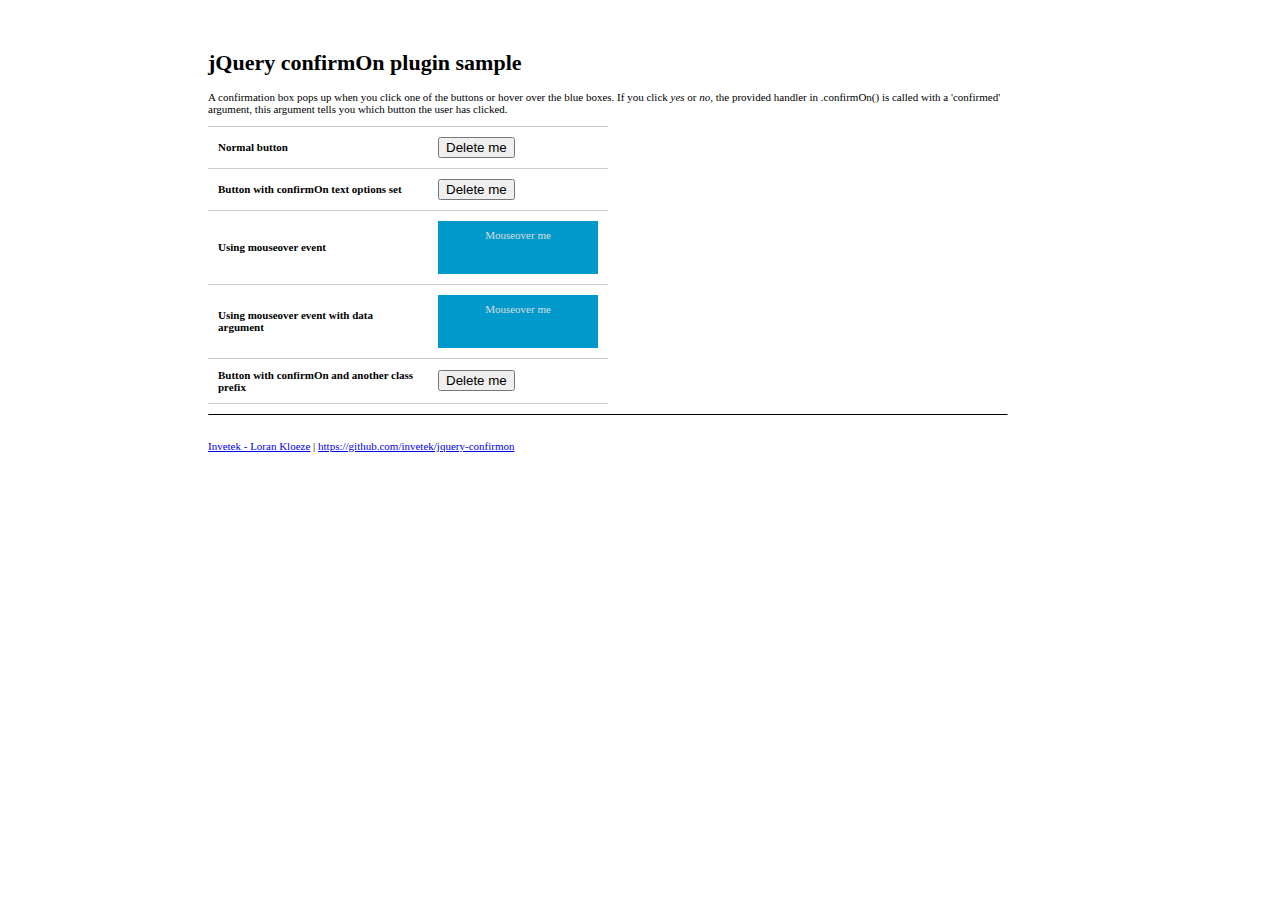
<file: oksi/plugin/sample/index.html>
<!DOCTYPE html>
<html>
    <head>
        <title>jQuery confirmOn Sample</title>
        <meta http-equiv="Content-Type" content="text/html; charset=UTF-8">
        <script src="../lib/jquery-1.7.0.js"></script>
        <script src="../jquery.confirmon.js"></script>
        <link rel="stylesheet" type="text/css" href="sample.css"/>
        <link rel="stylesheet" type="text/css" href="../jquery.confirmon.css"/>
        <script>
            $(function() {
                $('#button_1').confirmOn('click', function(e, confirmed) {
                    if(confirmed) { // Clicked yes
                        $(this).remove();
                    } else { // Clicked no
                        $('#msg_button_1').fadeIn();
                    }
                });
                
                
                $('#button_2').confirmOn({
                    questionText: 'This action cannot be undone, are you sure?',
                    textYes: 'Yes, I\'m sure',
                    textNo: 'No, I\'m not sure'
                },'click', function(e, confirmed) {
                    if(confirmed) $(this).remove();
                });
                
                $('#div_1').confirmOn('mouseover', function(e, confirmed) {
                    if(confirmed) $(this).html('Handler called');
                });
                
                $('#div_2').confirmOn('mouseover', {arg1: new Date()}, function(e, confirmed) {
                    if (confirmed) $(this).html('Data argument: '+e.data.arg1);
                });
                
                $('#button_3').confirmOn({
                    classPrepend: 'myprefix'
                },'click', function(e, confirmed) {
                    if(confirmed) $(this).remove();
                });
                
            });

        </script>
    </head>
    <body>
        <div class="contentwrapper">
            <h1>jQuery confirmOn plugin sample</h1>
            <p>A confirmation box pops up when you click one of the buttons or hover over the blue boxes. If you
                click <i>yes</i> or <i>no</i>, the provided handler in .confirmOn() is called with a 'confirmed' argument, this argument
                tells you which button the user has clicked.
            <table>
                <tr>
                    <td>Normal button</td>
                    <td>
                        <button id="button_1">Delete me</button>
                        <div id="msg_button_1">*** You've answered 'no' ***</div>
                    </td>
                </tr>
                <tr>
                    <td>Button with confirmOn text options set</td>
                    <td>
                        <button id="button_2">Delete me</button>
                    </td>
                </tr>
                <tr>
                    <td>Using mouseover event</td>
                    <td>
                        <div id="div_1">Mouseover me</div>
                    </td>
                </tr>
                <tr>
                    <td>Using mouseover event with data argument</td>
                    <td>
                        <div id="div_2">Mouseover me</div>
                    </td>
                </tr>
                <tr>
                    <td>Button with confirmOn and another class prefix</td>
                    <td>
                        <button id="button_3">Delete me</button>
                    </td>
                </tr>
            </table>
            <hr>
            <p>
                <a href="http://www.invetek.nl">Invetek - Loran Kloeze</a> | <a href="https://github.com/invetek/jquery-confirmon">https://github.com/invetek/jquery-confirmon</a>
            </p>
        </div>
    </body>
</html>
</file>
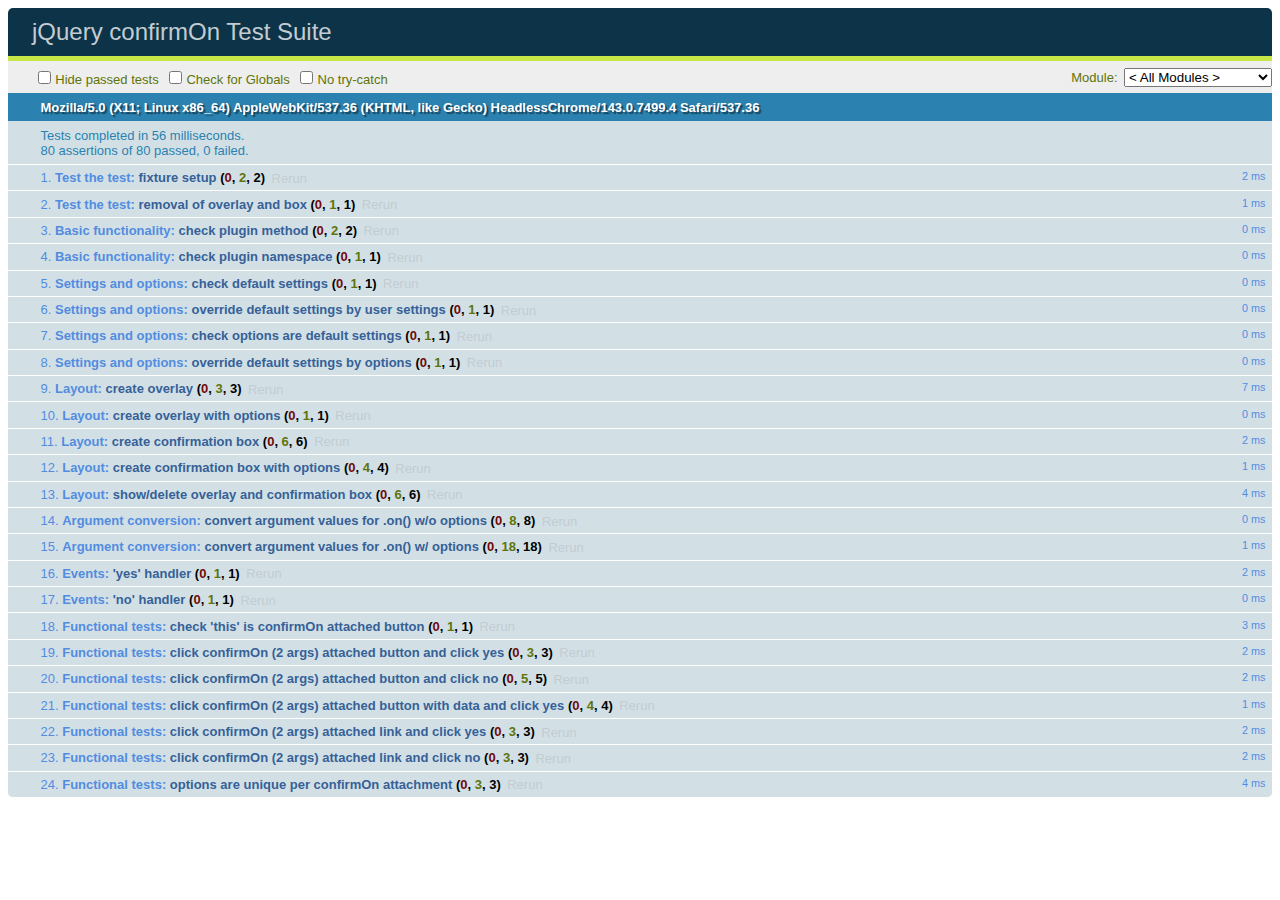
<file: oksi/plugin/test/index.html>
<!DOCTYPE html>
<html>
    <head>
        <title>jQuery confirmOn Test Suite</title>
        <meta http-equiv="Content-Type" content="text/html; charset=UTF-8">
        <link rel="stylesheet" media="screen" href="qunit/qunit.css" />
        <script src="../lib/jquery-1.7.0.js"></script>
        <script src="../jquery.confirmon.js"></script>
        <script src="qunit/qunit.js"></script>
        <script src="tests.js"></script>
    </head>
    <body id="body">
	<h1 id="qunit-header">jQuery confirmOn Test Suite</h1>
	<h2 id="qunit-banner"></h2>
	<div id="qunit-testrunner-toolbar"></div>
	<h2 id="qunit-userAgent"></h2>
	<ol id="qunit-tests"></ol>
	<div id="qunit-fixture"></div>
    </body>
</html>
</file>
<file: oksi/plugin/sample/sample.css>
/*!
 * jQuery confirmOn Plugin
 * https://github.com/invetek/jquery-confirmon
 *
 * Copyright 2013 Loran Kloeze - Invetek
 * Released under the MIT license
 */


body {
    font-family: verdana;
    padding: 0;       
    font-size: 11px;
}

hr {
    border-top: solid 1px black;
    border-bottom: none;
    margin: 10px 0 25px 0;
}

.contentwrapper {
    margin: 50px 0 0 200px;
    width: 800px;
}

table {
    border-collapse: collapse;
}

tr:first-child td {
   border-top: solid 1px #CCC; 
}

td {
    padding: 10px;
    border-bottom: solid 1px #CCC;
}

td:first-child {
    font-weight: bold;
    text-align: left;
    width: 200px;
    padding: 10px;
}

#div_1, #div_2 {
    width: 150px;
    padding: 8px 5px 5px 5px;
    min-height: 40px;
    color: #ddd;
    background-color: #0099cc;
    text-align: center;
}

#msg_button_1 {
    display: none;
    padding: 20px;
    font-size: 13px;
    font-weight: bold;
    color: #0099cc;
}

.myprefix-overlay {
        background-color: black;
        background-color: rgba(125, 0, 0, 0.60);        
        width: 100%;
        height: 100%;
        margin: 0;
        top: 0;
        left: 0;
        position: fixed;
        z-index: 150;
        display: none;
        
}

.myprefix-box {
        background-color: #99ddcc;
        color: #222;
        border: solid 1px #666666;  
        box-shadow: 0px 1px 10px #222;
        padding: 20px 10px 35px 10px;
        text-align: center;
        font-weight: bold;
        font-size: 15px;
        z-index: 151;
        display: none;
        position: absolute;
        margin-left: -15%;
        width: 30%;
        left: 50%;
        top: 185px;
        
}

.myprefix-box button {
        margin: 10px 5px;
        padding: 5px 10px;
        text-align: center;
        background-color: #99ddcc;
        border: 1px solid #222;
        border-radius: 7px;
        color: #222;
        font-weight: bold;
}

.myprefix-box button:hover {
        background-color: #00bbee;
        cursor: pointer;
}
</file>
<file: oksi/plugin/test/qunit/qunit.css>
/**
 * QUnit v1.13.0pre - A JavaScript Unit Testing Framework
 *
 * http://qunitjs.com
 *
 * Copyright 2012 jQuery Foundation and other contributors
 * Released under the MIT license.
 * http://jquery.org/license
 */

/** Font Family and Sizes */


#qunit-tests, #qunit-header, #qunit-banner, #qunit-testrunner-toolbar, #qunit-userAgent, #qunit-testresult {
	font-family: "Helvetica Neue Light", "HelveticaNeue-Light", "Helvetica Neue", Calibri, Helvetica, Arial, sans-serif;
}

#qunit-testrunner-toolbar, #qunit-userAgent, #qunit-testresult, #qunit-tests li { font-size: small; }
#qunit-tests { font-size: smaller; }


/** Resets */

#qunit-tests, #qunit-header, #qunit-banner, #qunit-userAgent, #qunit-testresult, #qunit-modulefilter {
	margin: 0;
	padding: 0;
}


/** Header */

#qunit-header {
	padding: 0.5em 0 0.5em 1em;

	color: #8699a4;
	background-color: #0d3349;

	font-size: 1.5em;
	line-height: 1em;
	font-weight: normal;

	border-radius: 5px 5px 0 0;
	-moz-border-radius: 5px 5px 0 0;
	-webkit-border-top-right-radius: 5px;
	-webkit-border-top-left-radius: 5px;
}

#qunit-header a {
	text-decoration: none;
	color: #c2ccd1;
}

#qunit-header a:hover,
#qunit-header a:focus {
	color: #fff;
}

#qunit-testrunner-toolbar label {
	display: inline-block;
	padding: 0 .5em 0 .1em;
}

#qunit-banner {
	height: 5px;
}

#qunit-testrunner-toolbar {
	padding: 0.5em 0 0.5em 2em;
	color: #5E740B;
	background-color: #eee;
	overflow: hidden;
}

#qunit-userAgent {
	padding: 0.5em 0 0.5em 2.5em;
	background-color: #2b81af;
	color: #fff;
	text-shadow: rgba(0, 0, 0, 0.5) 2px 2px 1px;
}

#qunit-modulefilter-container {
	float: right;
}

/** Tests: Pass/Fail */

#qunit-tests {
	list-style-position: inside;
}

#qunit-tests li {
	padding: 0.4em 0.5em 0.4em 2.5em;
	border-bottom: 1px solid #fff;
	list-style-position: inside;
}

#qunit-tests.hidepass li.pass, #qunit-tests.hidepass li.running  {
	display: none;
}

#qunit-tests li strong {
	cursor: pointer;
}

#qunit-tests li a {
	padding: 0.5em;
	color: #c2ccd1;
	text-decoration: none;
}
#qunit-tests li a:hover,
#qunit-tests li a:focus {
	color: #000;
}

#qunit-tests li .runtime {
	float: right;
	font-size: smaller;
}

.qunit-assert-list {
	margin-top: 0.5em;
	padding: 0.5em;

	background-color: #fff;

	border-radius: 5px;
	-moz-border-radius: 5px;
	-webkit-border-radius: 5px;
}

.qunit-collapsed {
	display: none;
}

#qunit-tests table {
	border-collapse: collapse;
	margin-top: .2em;
}

#qunit-tests th {
	text-align: right;
	vertical-align: top;
	padding: 0 .5em 0 0;
}

#qunit-tests td {
	vertical-align: top;
}

#qunit-tests pre {
	margin: 0;
	white-space: pre-wrap;
	word-wrap: break-word;
}

#qunit-tests del {
	background-color: #e0f2be;
	color: #374e0c;
	text-decoration: none;
}

#qunit-tests ins {
	background-color: #ffcaca;
	color: #500;
	text-decoration: none;
}

/*** Test Counts */

#qunit-tests b.counts                       { color: black; }
#qunit-tests b.passed                       { color: #5E740B; }
#qunit-tests b.failed                       { color: #710909; }

#qunit-tests li li {
	padding: 5px;
	background-color: #fff;
	border-bottom: none;
	list-style-position: inside;
}

/*** Passing Styles */

#qunit-tests li li.pass {
	color: #3c510c;
	background-color: #fff;
	border-left: 10px solid #C6E746;
}

#qunit-tests .pass                          { color: #528CE0; background-color: #D2E0E6; }
#qunit-tests .pass .test-name               { color: #366097; }

#qunit-tests .pass .test-actual,
#qunit-tests .pass .test-expected           { color: #999999; }

#qunit-banner.qunit-pass                    { background-color: #C6E746; }

/*** Failing Styles */

#qunit-tests li li.fail {
	color: #710909;
	background-color: #fff;
	border-left: 10px solid #EE5757;
	white-space: pre;
}

#qunit-tests > li:last-child {
	border-radius: 0 0 5px 5px;
	-moz-border-radius: 0 0 5px 5px;
	-webkit-border-bottom-right-radius: 5px;
	-webkit-border-bottom-left-radius: 5px;
}

#qunit-tests .fail                          { color: #000000; background-color: #EE5757; }
#qunit-tests .fail .test-name,
#qunit-tests .fail .module-name             { color: #000000; }

#qunit-tests .fail .test-actual             { color: #EE5757; }
#qunit-tests .fail .test-expected           { color: green;   }

#qunit-banner.qunit-fail                    { background-color: #EE5757; }


/** Result */

#qunit-testresult {
	padding: 0.5em 0.5em 0.5em 2.5em;

	color: #2b81af;
	background-color: #D2E0E6;

	border-bottom: 1px solid white;
}
#qunit-testresult .module-name {
	font-weight: bold;
}

/** Fixture */

#qunit-fixture {
	position: absolute;
	top: -10000px;
	left: -10000px;
	width: 1000px;
	height: 1000px;
}
</file>
